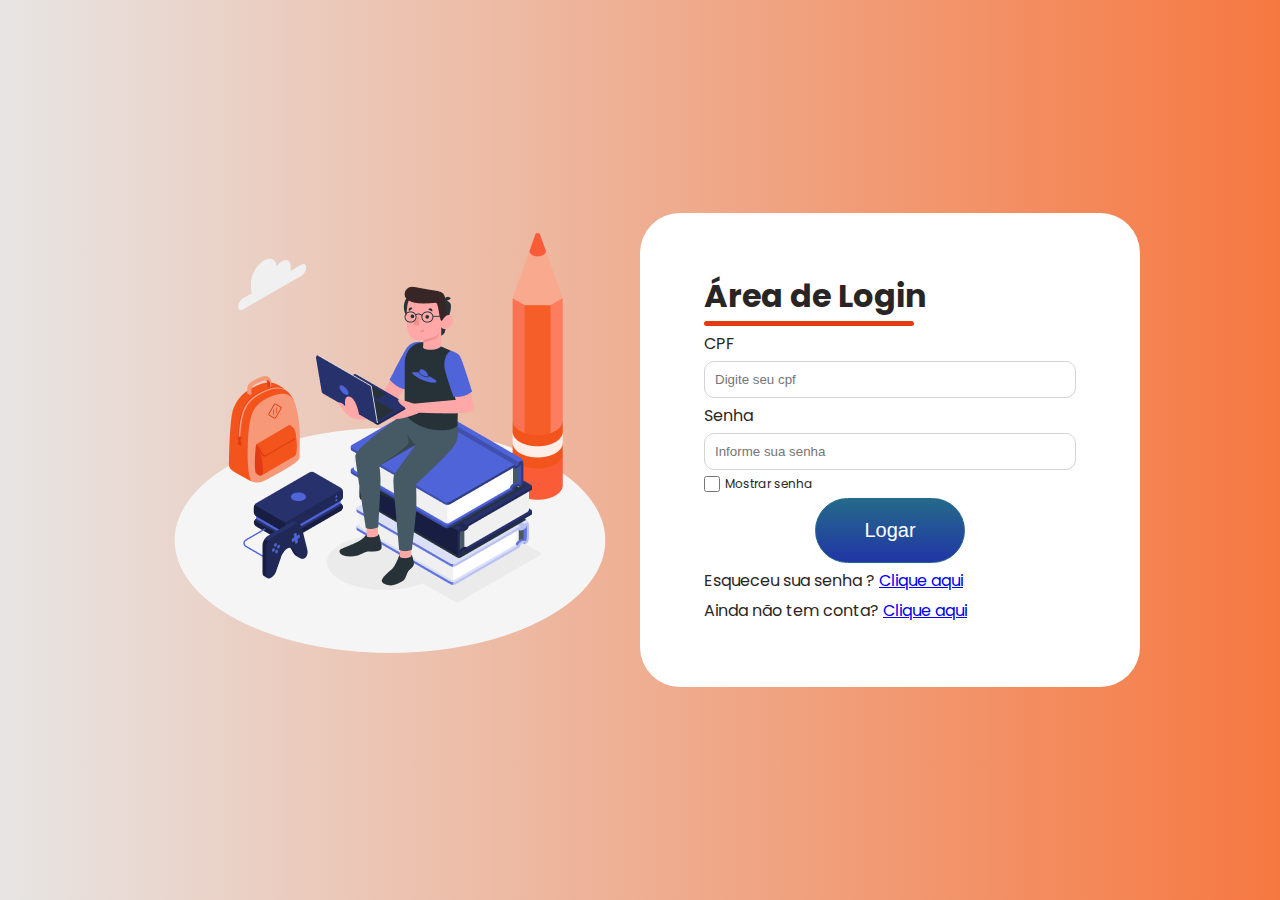
<file: index.html>
<!DOCTYPE html>
<html lang="pt-br">
  <head>
    <meta charset="UTF-8" />
    <meta name="viewport" content="width=device-width, initial-scale=1.0" />
    <title>Login</title>
    <link rel="stylesheet" href="css/styleLogin.css" />
    <link
      href="https://fonts.googleapis.com/css2?family=Poppins:wght@400;700&display=swap"
      rel="stylesheet"
    />
  </head>

  <body>
    <div class="imagem"><img src="img/pagina.png" alt="menino" /></div>
    <form id="form">
      <div class="titulo-login">
        <h1>Área de Login</h1>
        <div class="barra"></div>
      </div>
      <div class="input-usuario">
        <label for="">CPF</label>
  <input type="text" id="cpf" placeholder="Digite seu cpf" class="cpf" name="cpfLogin" required oninput="formatarCPF(this)" onblur="validarCPF(this)"> 
   <span  class="span_required">CPF inválido</span>      
      </div>
      <div class="input-usuario">
        <label for="">Senha</label>
        <input type="password" id="senha"  name="senhaLogin" class ="inputs required" placeholder="Informe sua senha" oninput="validarSenha()" />
        <span class="span_senha">Senha inválida</span>
      </div>

      <div class="senha-usuario">
        <input type="checkbox" id="mostra-senha" oninput="togglePass()" />

        <p>Mostrar senha</p>
      </div>

      <button type="submit" class="botao">Logar</button>

      <p>
        Esqueceu sua senha ?
        <a href="esquecersenha.html">Clique aqui</a>
      </p>
      <p>
        Ainda não tem conta?
        <a href="formulario.html">Clique aqui</a>
      </p>
    </form>
    <script src="js/app.js"></script>
    <script src="js/login.js"></script>
  </body>


</html>
</file>
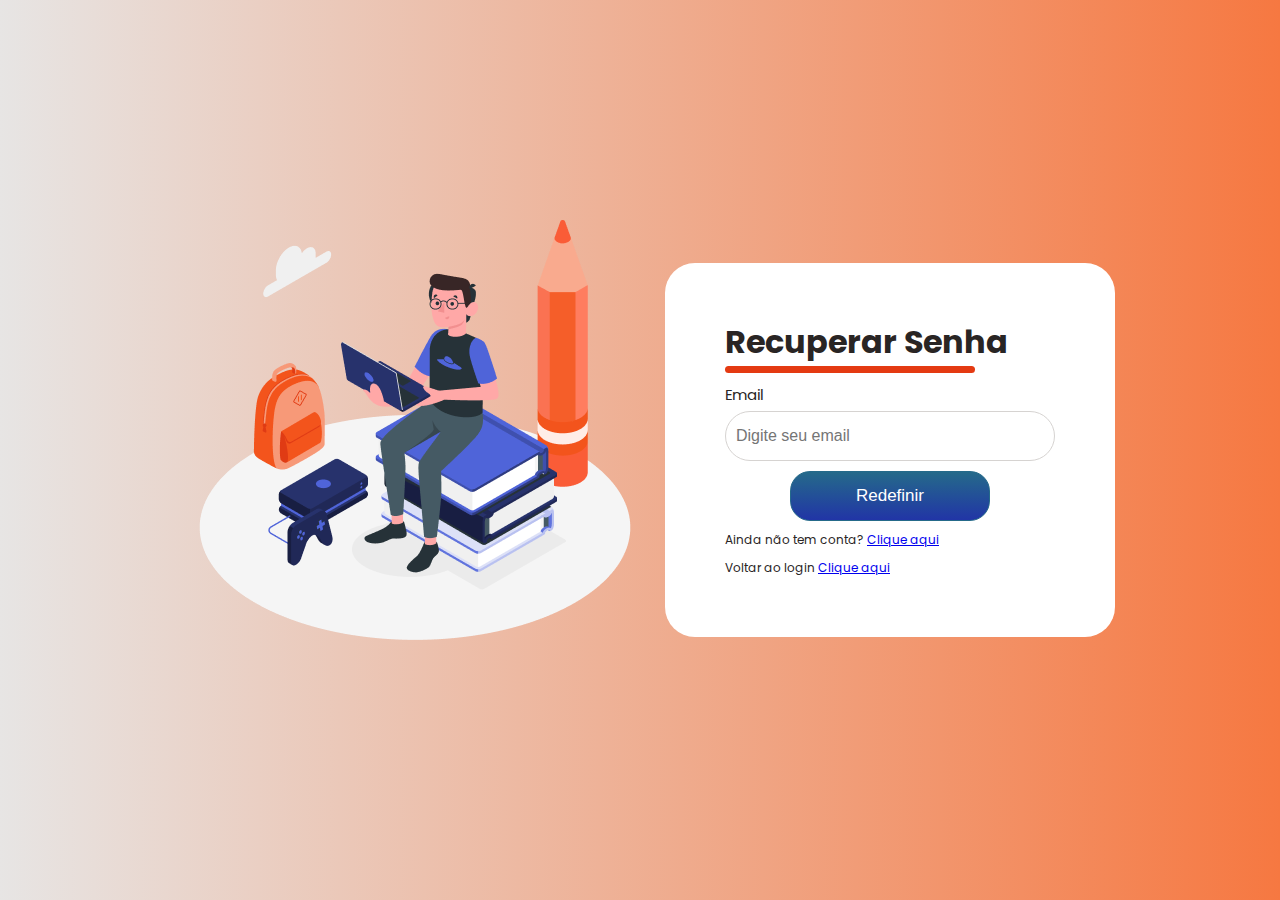
<file: esquecersenha.html>
<!DOCTYPE html>
<html lang="en">
  <head>
    <meta charset="UTF-8" />
    <meta name="viewport" content="width=device-width, initial-scale=1.0" />
    <title>Esquecer Senha</title>
    <link rel="stylesheet" href="css/styleSenha.css" />
    <link
      href="https://fonts.googleapis.com/css2?family=Poppins:wght@400;700&display=swap"
      rel="stylesheet"
    />
  </head>
  <body>
    <div class="dados"><img src="img/pagina.png" alt="logo" /></div>
    <form action="">
      <div class="titulo-redefinir">
        <h1 class="titulo-pag">Recuperar Senha</h1>
        <div class="efeito-pag"></div>
      </div>
      <div class="input-user">
        <label for="email_usu">Email</label>
        <input
          type="email"
          id="email_usu"
          placeholder="Digite seu email"
          oninput="validacaoEmail()" />

        <span class="span_required">E-mail inválido!</span>
      </div>

      <button class="botao-redefinir">Redefinir</button>

      <p>
        Ainda não tem conta?
        <a href="formulario.html">Clique aqui</a>
      </p>
      <p> 
        Voltar ao login    
        <a href="index.html">Clique aqui</a>
      </p>
    
    </form>

    <script src="js/app.js"></script>
</body>



</html>
</file>
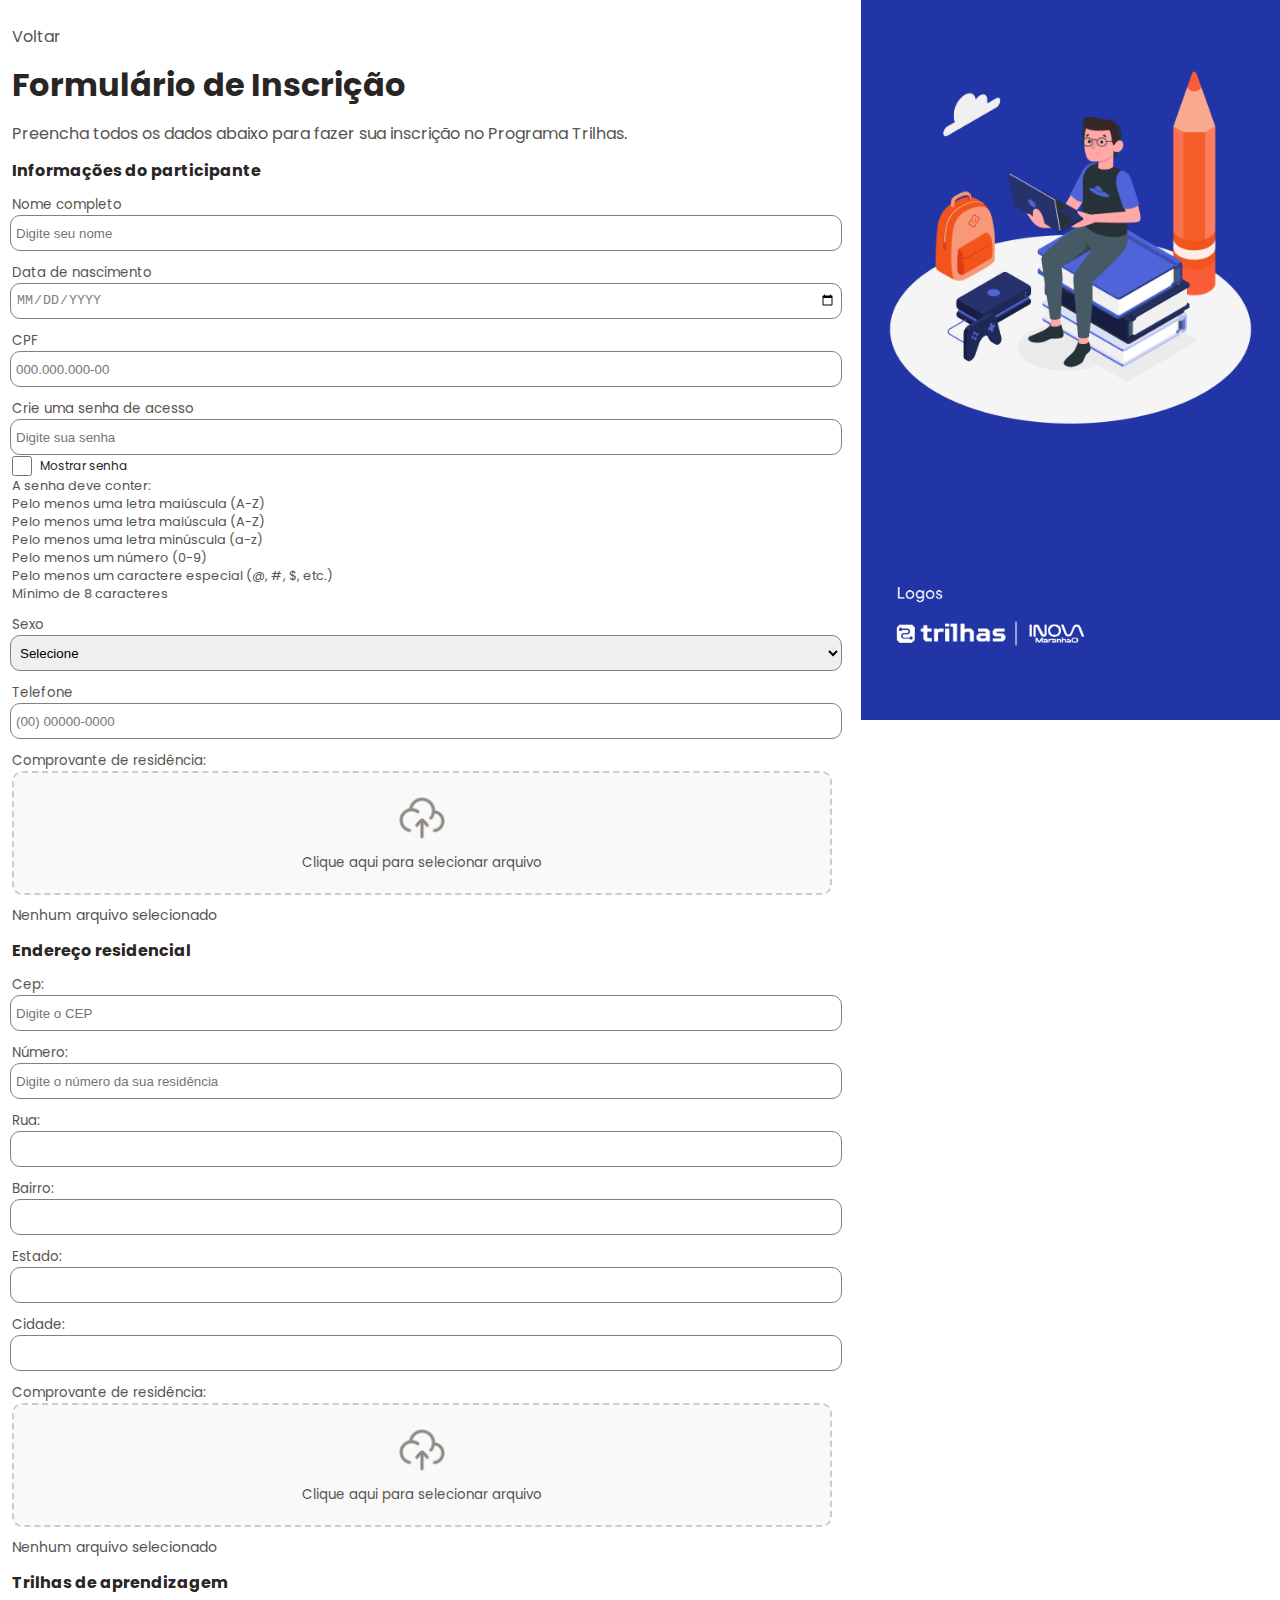
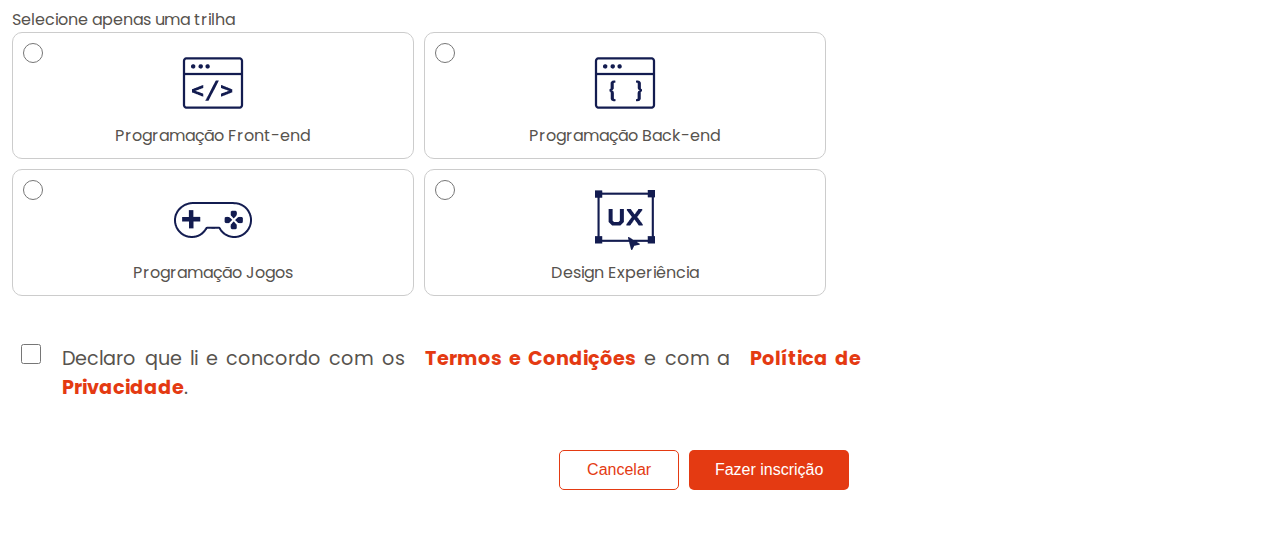
<file: formulario.html>
<!DOCTYPE html>
<html lang="pt-br">

<head>
    <meta charset="UTF-8">
    <meta name="viewport" content="width=device-width, initial-scale=1.0" />
    <title>Formulário de Inscrição</title>
    <link rel="stylesheet" href="css/style.css">
    <script>
        function limpa_formulário_cep() {
            document.getElementById('rua').value = "";
            document.getElementById('bairro').value = "";
            document.getElementById('cidade').value = "";
            document.getElementById('uf').value = "";
        }

        function meu_callback(conteudo) {
            if (!("erro" in conteudo)) {
                document.getElementById('rua').value = conteudo.logradouro;
                document.getElementById('bairro').value = conteudo.bairro;
                document.getElementById('cidade').value = conteudo.localidade;
                document.getElementById('uf').value = conteudo.uf;
            } else {
                limpa_formulário_cep();
                alert("CEP não encontrado.");
            }
        }

        function pesquisacep(valor) {
            var cep = valor.replace(/\D/g, '');
            if (cep != "") {
                var validacep = /^[0-9]{8}$/;
                if (validacep.test(cep)) {
                    document.getElementById('rua').value = "...";
                    document.getElementById('bairro').value = "...";
                    document.getElementById('cidade').value = "...";
                    document.getElementById('uf').value = "...";

                    var script = document.createElement('script');
                    script.src = 'https://viacep.com.br/ws/' + cep + '/json/?callback=meu_callback';
                    document.body.appendChild(script);
                } else {
                    limpa_formulário_cep();
                    alert("Formato de CEP inválido.");
                }
            } else {
                limpa_formulário_cep();
            }
        };
    </script>
</head>

<body>
    <section class="secao_formulario">
        <div class="secao_formulario__cabecalho">
            <a href="index.html">Voltar</a>
            <h1 class="secao_formulario__h1">Formulário de Inscrição</h1>
            <p class="secao_formulario__paragrafo">
                Preencha todos os dados abaixo para fazer sua inscrição no Programa Trilhas.
            </p>
            <h2 class="secao_formulario__h2">Informações do participante</h2>
        </div>

        <form action="http://localhost:3000/usuario" method="POST" enctype="multipart/form-data" id="formulario">
            <div class="div_input">
                <label for="nomecompleto">Nome completo</label>
                <input type="text" id="nomecompleto" name="nomecompleto" placeholder="Digite seu nome" required oninput="validarLetras(this)">
                <span id="mensagemErro" style="color: red; display: none;">Por favor, digite apenas letras.</span>
            </div>

            <div class="div_input">
                <label for="data_nascimento">Data de nascimento</label>
                <input type="date" id="data_nascimento" name="data_nascimento" required onchange="validarDataNascimento(this)">
                <span id="mensagemErroData" style="color: red; display: none;">Data inválida. Digite uma data entre 14 anos atrás e o dia atual.</span>
            </div>

            <div class="div_input">
                <label for="cpf">CPF</label>
                <input type="text" id="cpf" name="cpf" maxlength="14" placeholder="000.000.000-00" required oninput="formatarCPF(this)" onblur="validarCPF(this)">
                <span id="mensagemErroCPF" style="color: red; display: none;">CPF inválido. Digite um CPF válido.</span>
            </div>

            <div class="div_input">
                <label for="senha">Crie uma senha de acesso</label>
                <input type="password" id="senha" name="senha" maxlength="32" placeholder="Digite sua senha" required oninput="validarSenha()">
                <div class="senha-usuario">
                    <input type="checkbox" id="mostra-senha" oninput="togglePass()" />
            <p>Mostrar senha</p>
                  </div>
                <span class="span_senha" >Senha Inválida</span>
                <div id="instrucoesSenha">
                    <p>A senha deve conter:</p>
                    <p>Pelo menos uma letra maiúscula (A-Z)</p>
                    <p >Pelo menos uma letra maiúscula (A-Z)</p>
                    <p >Pelo menos uma letra minúscula (a-z)</p>
                    <p >Pelo menos um número (0-9)</p>
                    <p >Pelo menos um caractere especial (@, #, $, etc.)</p>
                    <p >Mínimo de 8 caracteres</p>
                </div>
              
            </div>

            <div class="div_input">
                <label for="sexo">Sexo</label>
                <select id="sexo" name="sexo" required>
                    <option value="" disabled selected>Selecione</option>
                    <option value="Feminino">Feminino</option>
                    <option value="Masculino">Masculino</option>
                    <option value="Não Binário">Não Binário</option>
                    <option value="Prefiro não dizer">Prefiro não dizer</option>
                </select>
            </div>

            <div class="div_input">
                <label for="telefone">Telefone</label>
                <input type="tel" id="telefone" name="telefone" placeholder="(00) 00000-0000" oninput="validacaoNumero()" required>
                <span class="span_numero" style="color: red; display: none;">Número Inválido</span>
            </div>

            <div class="div_input">
                <label for="cidade">Comprovante de residência:</label>
                <label for="comprovante" class="custom-file-input">                   
                    <img src="img/iconeenviardocumento.png" alt="Ícone de upload" class="upload-icon">
                    <span>Clique aqui para selecionar arquivo</span>
                </label>
                <input type="file" id="comprovante" name="comprovante" accept=".pdf,.jpg,.jpeg,.png">
                <p class="file-name">Nenhum arquivo selecionado</p>
            </div>

            <div>
                <h2 class="secao_formulario__h2">Endereço residencial</h2>
            </div>

            <div class="div_input">

                <label for="cep">Cep:</label>
                <input type="text" id="cep" name="cep" maxlength="9" placeholder="Digite o CEP"
                    onblur="pesquisacep(this.value);">
                <label for="numero">Número:</label>
                <input type="number" id="numero" name="numero" placeholder="Digite o número da sua residência">
                <label for="rua">Rua:</label>
                <input type="text" id="rua" name="rua" readonly>

                <label for="bairro">Bairro:</label>
                <input type="text" id="bairro" name="bairro" readonly>

                <label for="uf">Estado:</label>
                <input type="text" id="uf" name="uf" readonly>

                <label for="cidade">Cidade:</label>
                <input type="text" id="cidade" name="cidade" readonly>

                <label for="cidade">Comprovante de residência:</label>
                <label for="comprovante" class="custom-file-input">                   
                    <img src="img/iconeenviardocumento.png" alt="Ícone de upload" class="upload-icon">
                    <span>Clique aqui para selecionar arquivo</span>
                </label>
                <input type="file" id="comprovante_dois" name="comprovante" accept=".pdf,.jpg,.jpeg,.png"">
                <p class="file-name">Nenhum arquivo selecionado</p>
            </div>
            <div>
                <h2 class="secao_formulario__h2">Trilhas de aprendizagem</h2>
                <p class="secao_formulario__paragrafo">
                  Selecione apenas uma trilha
                </p>
                <div class="opcoes_trilhas">
                    <label>
                        <input type="radio" name="trilha" value="FrontEnd">
                        <img src="img/programacaofrontend.png" alt="Programação Front-end">
                        <p>Programação Front-end</p>
                      </label>
                      <label>
                        <input type="radio" name="trilha" value="BackEnd">
                        <img src="img/programacaobackend.png" alt="Programação Back-end">
                        <p>Programação Back-end</p>
                      </label>
                      <label>
                        <input type="radio" name="trilha" value="Jogos">
                        <img src="img/trilhajogos.png" alt="Programação Jogos">
                        <p>Programação Jogos</p>
                      </label>
                      <label>
                        <input type="radio" name="trilha" value="Design">
                        <img src="img/designeexperiencia.png" alt="Design Experiência">
                        <p>Design Experiência</p>
                      </label>
                      
                </div>
              </div>
              
            <div>
                <label class="checkbox_termos">
                    <input type="checkbox" name="concordo" required>
                    <p>Declaro que li e concordo com os <strong><a href="#" class="termosecondicoes">Termos e
                                Condições</a></strong> e com a <strong><a
                                href="https://docs.google.com/document/d/1kwVAke2ylAqxyiSfrFkqpJjmLAvF3zyCTh6M6nCGWTo/edit?usp=sharing"
                                class="termosecondicoes">Política de Privacidade</a></strong>.</p>
                </label>
            </div>

            <div class="botoes">
                <button type="reset" class="cancelar">Cancelar</button>
                <button type="submit" class="enviar">Fazer inscrição</button>
            </div>
        </form>
        <br>
        <br>
    </section>

    <section class="img_formulario">
        <img src="img/pagina.png" alt="Imagem ilustrativa">
        <img src="img/logo.png" alt="Imagem logo" class="imglogo">
    </section>

    <script src="js/app.js"></script>
    <script src="js/api.js"></script>


</body>
<script>

</script>

</html>
</file>
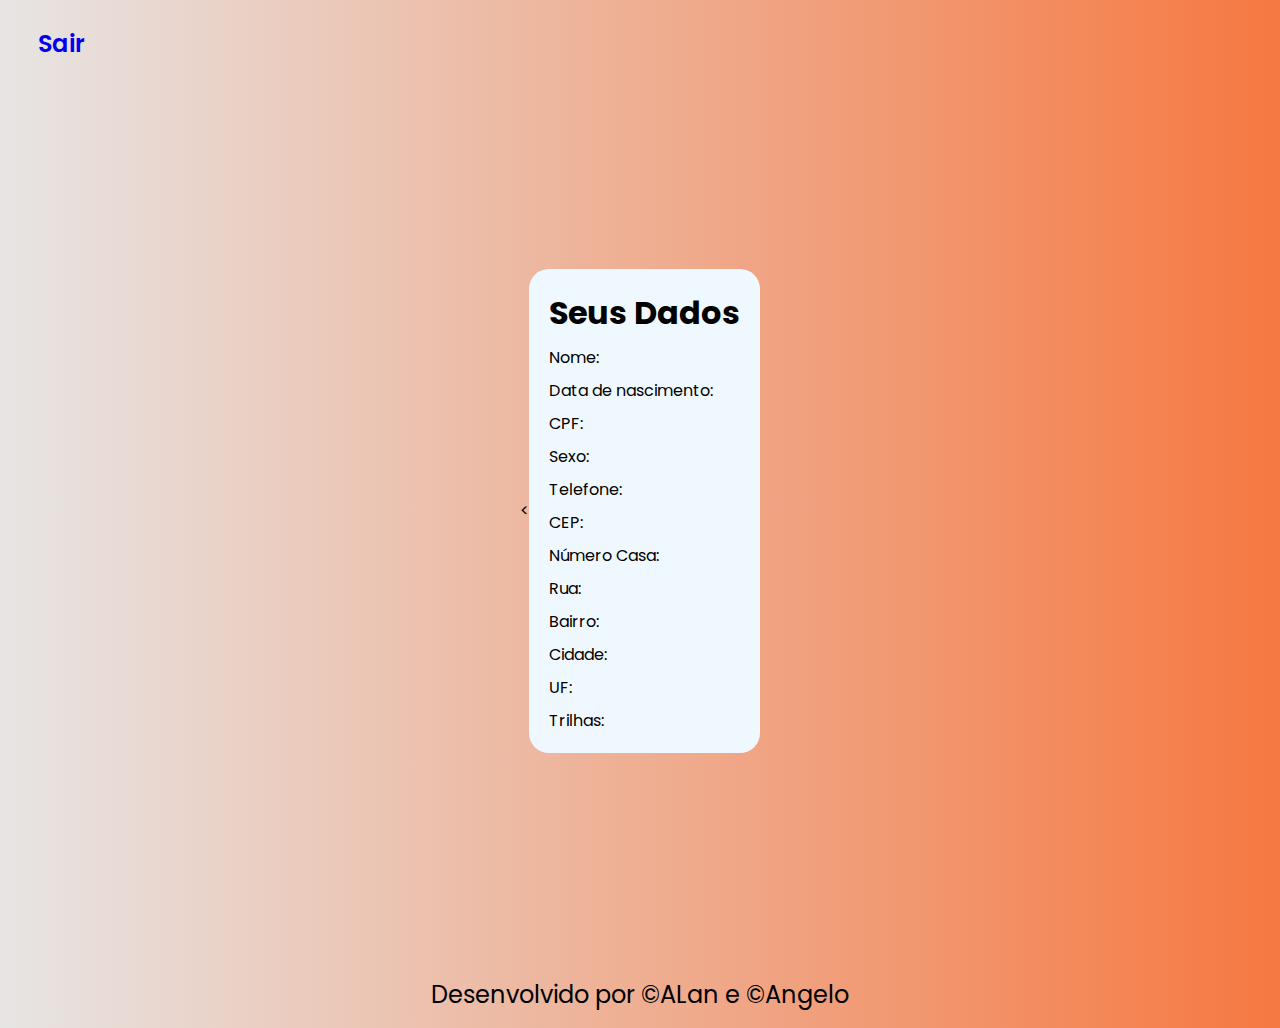
<file: login.html>
<!DOCTYPE html>
<html lang="pt-br">

<head>
  <meta charset="UTF-8" />
  <meta name="viewport" content="width=device-width, initial-scale=1.0" />
  <title>Tela Candidato</title>
  <link rel="stylesheet" href="css/styleUsu.css" />
  <link href="https://fonts.googleapis.com/css2?family=Poppins:wght@400;700&display=swap" rel="stylesheet" />
</head>
<body>
   <header class="cabecalho">
     <nav class="cabecalho__link">
        <a href="index.html" class="cabecalho__link__menu">Sair</a>
     </nav>
   </header>

    <div class="centraliza"><
     <div class="dados_usuario">
        <h1 class="titulo_usuario">Seus Dados</h1>
      <p id="nome">Nome:</p>
      <p id="data_nascimento">Data de nascimento:</p>
      <p id="cpf">CPF:</p>
      <p id="sexo">Sexo:</p>
      <p id="telefone">Telefone:</p>
      <p id="cep">CEP:</p>
      <p id="numeroCasa">Número Casa:</p>
      <p id="rua">Rua:</p>
      <p id="bairro">Bairro:</p>
      <p id="cidade">Cidade:</p>
      <p id="uf">UF:</p>
      <p id="trilhas">Trilhas:</p>
     </div>
    </div>
    <footer>
        <p class="rodape">Desenvolvido por ©ALan e  ©Angelo</p>
    </footer>
    </body>

    <script src="js/telausu.js"></script>

</html>
</file>
<file: css/styleLogin.css>
* {
    margin: 0; /* Remove a margem padrão de todos os elementos */
    padding: 0; /* Remove o padding padrão de todos os elementos */
    box-sizing: border-box; /* Garante que o padding e a borda sejam incluídos no tamanho total do elemento */
}

body {
    font-family: "Poppins", sans-serif; /* Define a fonte padrão */
    color: #292524; /* Define a cor do texto */
    display: flex; /* Organiza os elementos em linha ou coluna */
    height: 100vh; /* Altura utilizando 100% da janela */
    justify-content: center; /* Alinha os elementos na horizontal */
    align-items: center; /* Alinha os elementos na vertical */
    padding: 20px; /* Adiciona um padding ao redor do corpo */
    background: linear-gradient(to right, #E7E5E4, #F67841); /* Fundo com gradiente */
}

h1 {
    font-size: 32px; /* Tamanho da fonte para o título */
    line-height: 120%; /* Altura da linha para melhor espaçamento */
    font-weight: bold; /* Define o texto como negrito */
}

.barra {
    background-color: #e43a12; /* Cor de fundo da barra */
    height: 5px; /* Altura da barra */
    width: 100%; /* Largura dinâmica */
    max-width: 210px; /* Largura máxima da barra */
    border-radius: 30px; /* Bordas arredondadas */
}

.input-usuario {
    display: flex; /* Organiza os elementos em linha ou coluna */
    flex-direction: column; /* Define a direção dos itens como coluna */
    gap: 5px; /* Distância entre os itens */
}

.titulo-login {
    display: flex; /* Organiza os elementos em linha ou coluna */
    flex-direction: column; /* Define a direção dos itens como coluna */
    gap: 5px; /* Distância entre os itens */
}

.botao {
    padding: 20px; /* Espaçamento interno */
    align-self: center; /* Centraliza o botão */
    width: 150px; /* Largura fixa */
    background-image: linear-gradient(#256a8a, #2135a6); /* Fundo com gradiente */
    border-radius: 40px; /* Bordas arredondadas */
    border: solid 1px #256a8a; /* Borda sólida */
    font-size: 20px; /* Tamanho da fonte */
    color: white; /* Cor do texto */
}

input {
    padding: 10px 20px; /* Espaçamento interno */
    border-radius: 10px; /* Bordas arredondadas */
    border: 1px solid #d6d3d1; /* Borda sólida */
}

form {
    background-color: white; /* Cor de fundo do formulário */
    padding: 5vw; /* Espaçamento interno proporcional à largura da viewport */
    border-radius: 40px; /* Bordas arredondadas */
    display: flex; /* Organiza os elementos em linha ou coluna */
    flex-direction: column; /* Define a direção dos itens como coluna */
    gap: 5px; /* Distância entre os itens */
    max-width: 500px; /* Largura máxima do formulário */
    width: 90%; /* Largura total */
}

@media (max-width: 768px) {
    form {
        padding: 4vw; /* Reduz o padding em telas menores */
        width: 95%; /* Aumenta a largura do formulário */
    }

    .botao {
        width: 100%; /* Faz o botão ocupar toda a largura */
        padding: 12px; /* Reduz o padding do botão */
    }

    .imagem img {
        width: 80%; /* Reduz a largura da imagem */
    }

    .barra {
        max-width: 180px; /* Reduz a largura máxima da barra */
    }
}

@media (max-width: 480px) {
    form {
        padding: 3vw; /* Reduz ainda mais o padding */
        width: 100%; /* Faz o formulário ocupar toda a largura */
    }

    h1 {
        font-size: 24px; /* Reduz o tamanho da fonte do título */
    }

    .botao {
        font-size: 16px; /* Reduz o tamanho da fonte do botão */
    }

    .barra {
        max-width: 150px; /* Reduz ainda mais a largura máxima da barra */
    }
}

.imagem img {
    max-width: 100%; /* Garante que a imagem seja responsiva */
    height: auto; /* Mantém a proporção da imagem */
    display: block; /* Remove espaços extras abaixo da imagem */
}

input {
    padding: 10px; /* Espaçamento interno */
    border-radius: 10px; /* Bordas arredondadas */
    border: 1px solid #d6d3d1; /* Borda sólida */
    width: 100%; /* Faz os campos ocuparem toda a largura disponível */
}

.senha-usuario {
    display: flex; /* Organiza os elementos em linha ou coluna */
    align-items: center; /* Alinha os itens verticalmente */
    gap: 5px; /* Distância entre os itens */
}

.senha-usuario input[type="checkbox"] {
    width: 16px; /* Largura do checkbox */
    height: 16px; /* Altura do checkbox */
    cursor: pointer; /* Altera o cursor para pointer ao passar o mouse */
}

.senha-usuario p {
    margin: 0px; /* Remove a margem padrão */
    font-size: 12px; /* Tamanho da fonte */
}

.span_required{
    display: none;
    color: red;
    font-size: 12px;
    margin-top: 4px;
}

.span_senha{

    display: none;
    color: red;
    font-size: 12px;
    margin-top: 4px;

}
</file>
<file: css/styleSenha.css>
* {
    padding: 0; /* Remove o padding padrão de todos os elementos */
    margin: 0; /* Remove a margem padrão de todos os elementos */
    box-sizing: border-box; /* Garante que o padding e a borda sejam incluídos no tamanho total do elemento */
  }
  
  body {
      font-family: "Poppins", sans-serif; /* Define a fonte padrão */
      color: #292524; /* Define a cor do texto */
      display: flex; /* Organiza os elementos em linhas ou colunas */
      height: 100vh; /* Altura utilizando 100% da janela */
      justify-content: center; /* Alinha os elementos na horizontal */
      align-items: center; /* Alinha os elementos na vertical */
      background: linear-gradient(to right, #E7E5E4, #F67841); /* Fundo com gradiente */
      padding: 20px; /* Adiciona um padding ao redor do corpo */
  }
  
  h1 {
      font-size: 32px; /* Tamanho da fonte para o título */
      line-height: 120%; /* Altura da linha para melhor espaçamento */
      font-weight: bold; /* Define o texto como negrito */
  }
  
  p {
      font-size: 12px; /* Tamanho da fonte para parágrafos */
  }
  
  .titulo-redefinir {
      display: flex; /* Organiza os elementos em linha ou coluna */
      flex-direction: column; /* Define a direção dos itens como coluna */
      gap: 5px; /* Distância entre os itens */
  }
  
  .efeito-pag {
      background-color: #e43a12; /* Cor de fundo da barra */
      height: 7px; /* Altura da barra */
      width: 250px; /* Largura da barra */
      border-radius: 30px; /* Bordas arredondadas */
  }
  
  .input-user {
      display: flex; /* Organiza os elementos em linha ou coluna */
      flex-direction: column; /* Define a direção dos itens como coluna */
      gap: 5px; /* Distância entre os itens */
      font-size: 15px; /* Tamanho da fonte */
  }
  
  .botao-redefinir {
      padding: 10px; /* Cria espaço entre o texto e as bordas */
      border-radius: 20px; /* Bordas arredondadas */
      align-self: center; /* Centraliza o botão */
      font-size: 17px; /* Tamanho da fonte */
      width: 200px; /* Define a largura fixa */
      height: 50px; /* Define a altura fixa */
      background: linear-gradient(#256a8a, #2135a6); /* Fundo com gradiente */
      border: solid 1px #256a8a; /* Borda sólida */
      color: white; /* Cor do texto */
      cursor: pointer; /* Altera o cursor para pointer ao passar o mouse */
  }
  
  input {
      padding: 10px; /* Espaçamento interno */
      width: 100%; /* Largura total */
      height: 50px; /* Altura fixa */
      border-radius: 40px; /* Bordas arredondadas */
      border: 1px solid #d6d3d1; /* Borda sólida */
      font-size: 16px; /* Tamanho da fonte */
  }
  
  form {
      background-color: #fff; /* Cor de fundo do formulário */
      padding: 60px; /* Espaçamento interno */
      border-radius: 30px; /* Bordas arredondadas */
      display: flex; /* Organiza os elementos em linha ou coluna */
      flex-direction: column; /* Define a direção dos itens como coluna */
      gap: 10px; /* Distância entre os itens */
      font-size: 20px; /* Tamanho da fonte */
      max-width: 450px; /* Largura máxima do formulário */
      width: 100%; /* Largura total */
  }
  
  .dados {
      text-align: center; /* Centraliza o conteúdo */
      margin-bottom: 20px; /* Espaçamento abaixo do conteúdo */
  }
  
  .dados img {
      max-width: 100%; /* Garante que a imagem seja responsiva */
      height: auto; /* Mantém a proporção da imagem */
  }
  
  /* Media Queries para Responsividade */
  @media (max-width: 768px) {
      body {
          padding: 10px; /* Reduz o padding em telas menores */
      }
  
      form {
          padding: 15px; /* Reduz o padding do formulário */
          font-size: 18px; /* Reduz o tamanho da fonte */
      }
  
      .input-user input {
          height: 45px; /* Reduz a altura do input */
          font-size: 14px; /* Reduz o tamanho da fonte */
      }
  
      .botao-redefinir {
          width: 180px; /* Reduz a largura do botão */
          height: 45px; /* Reduz a altura do botão */
          font-size: 16px; /* Reduz o tamanho da fonte */
      }
  }
  
  @media (max-width: 480px) {
      form {
          padding: 10px; /* Reduz ainda mais o padding do formulário */
          font-size: 16px; /* Reduz o tamanho da fonte */
      }
  
      .input-user input {
          height: 40px; /* Reduz a altura do input */
          font-size: 14px; /* Reduz o tamanho da fonte */
      }
  
      .botao-redefinir {
          width: 160px; /* Reduz a largura do botão */
          height: 40px; /* Reduz a altura do botão */
          font-size: 14px; /* Reduz o tamanho da fonte */
      }
  }
  .span_required{
    display: none;
    color: red;
    font-size: 12px;
    margin-top: 4px;
}
</file>
<file: css/styleUsu.css>
*{
    padding: 0;
    box-sizing: border-box;
    margin: 0;
}

.cabecalho{
   
    padding: 2% 0% 0% 3%;
 
}
.cabecalho__link{
   display: flex;
   gap: 80px;
   justify-content: flex-start;
 
}

.cabecalho__link__menu{
    font-weight: 600;
   font-size: 1.5rem;
   text-decoration: none;


}

body{
    font-family: "Poppins", sans-serif; 
    background: linear-gradient(to right, #E7E5E4, #F67841);
    
}
.dados_usuario{
  display: flex;
  flex-direction: column;
  align-items: flex-start;
   padding: 20px;
   gap: 8px;
   background-color: aliceblue;
   border-radius: 20px;

}

.centraliza {

 display: flex;
 justify-content: center;
 align-items: center;
 height: 100vh;


}

.titulo_usuario{
    display: flex;
    justify-content: center;
 
}


.rodape {
    background-color: var(--cor-fonte);
    color: var(--cor-fundo);
    padding: 1rem 0;;
    font-size: 1.5rem;
      text-align: center;
    font-family: var(--font-secundaria);
    font-weight: 400;
    width: 100%;
  
  
  }
</file>
<file: css/style.css>
/* Importa a fonte Poppins do Google Fonts com diferentes pesos */
@import url('https://fonts.googleapis.com/css2?family=Poppins:wght@300;400;500;600;700&display=swap');

/* Reset básico para todos os elementos */
* {
  margin: 0; /* Remove margens padrão */
  padding: 0; /* Remove padding padrão */
  box-sizing: border-box; /* Inclui bordas e padding no cálculo da largura e altura */
}

/* Estilos gerais para o corpo da página */
body {
  font-family: "Poppins", sans-serif; /* Define a fonte padrão */
  color: #292524; /* Cor do texto principal */
  display: flex; /* Usa Flexbox para o layout */
  min-height: 100vh; /* Altura total da viewport */
  justify-content: center; /* Centraliza horizontalmente */
  align-items: flex-start; /* Alinha os itens no topo */
  background-size: cover; /* Faz a imagem de fundo cobrir toda a tela */
  background-position: 1000%; /* Ajusta a posição da imagem de fundo */
  background-color: white; /* Cor de fundo branca */

}

/* Estilos para as seções */
section {
  display: inline; /* Define a seção como inline */
}

/* Estilos específicos para a seção de imagem do formulário */
section.img_formulario {
  display: flex; /* Define a seção como inline */
  flex-wrap: wrap; /* Permite que os itens quebrem para a próxima linha */
  height: 720px; /* Altura da seção */
  width: 35%; /* Largura da seção */
  background-color: #2135A6; /* Cor de fundo azul */
  align-items: center; /* Centraliza os itens verticalmente */
  justify-content: center; /* Centraliza os itens horizontalmente */
}

section.img_formulario img {
  max-width: 100%; /* Define a largura máxima da imagem como 100% */
  height: auto; /* Mantém a proporção da imagem */
  object-fit: contain; /* Garante que a imagem se ajuste ao contêiner */
}

.imglogo {
  margin-left: 10px; /* Adiciona margem à esquerda */
}

/* Estilos para links */
a {
  text-decoration: none; /* Remove sublinhado dos links */
  color: #57534e; /* Cor do texto dos links */
  margin-left: 12px; /* Margem à esquerda */
}

/* Estilos para títulos h1 */
h1 {
  margin-left: 12px; /* Margem à esquerda */
}

/* Estilos para títulos h2 */
h2 {
  margin-left: 12px; /* Margem à esquerda */
}

/* Estilos para parágrafos */
p {
  margin-left: 12px; /* Margem à esquerda */
}

/* Estilos para o contêiner de login */
.secao_login {
  margin: auto; /* Centraliza o contêiner */
}

/* Estilos para o cabeçalho do formulário */
.secao_formulario__cabecalho {
  padding-top: 24px; /* Adiciona espaço no topo */
}

/* Estilos para o parágrafo do cabeçalho */
.secao_formulario__paragrafo {
  padding-top: 12px; /* Adiciona espaço no topo */
  color: #57534e; /* Cor do texto */
}

/* Estilos para o título principal */
.secao_formulario__h1 {
  padding-top: 12px; /* Adiciona espaço no topo */
}

/* Estilos para o subtítulo */
.secao_formulario__h2 {
  padding-top: 12px; /* Adiciona espaço no topo */
  font-size: medium; /* Tamanho da fonte */
}

/* Estilos para os contêineres de input */
.div_input {
  display: flex; /* Usa Flexbox para o layout */
  flex-direction: column; /* Organiza o label acima do input */
  max-width: 832px; /* Largura máxima */
}

/* Estilos para o placeholder (texto dentro dos inputs) */
.placeholder {
  text-transform: uppercase; /* Converte o texto para maiúsculas */
  font-weight: bold; /* Texto em negrito */
}

/* Estilos para labels */
label {
  color: #57534e; /* Cor do texto */
  padding-top: 12px; /* Adiciona espaço no topo */
  border-radius: 10px; /* Bordas arredondadas */
  display: inline-block; /* Faz o label ocupar apenas o espaço necessário */
  font-size: smaller; /* Tamanho da fonte menor */
  margin-left: 12px; /* Margem à esquerda */
}

/* Estilos para inputs em geral */
input {
  width: 832px; /* Largura do input */
  margin-left: 10px; /* Margem à esquerda */
  margin-right: 10px; /* Margem à direita */
  height: 36px; /* Altura do input */
  border-radius: 10px; /* Bordas arredondadas */
  padding: 5px; /* Espaçamento interno */
  border: 1px solid gray; /* Borda cinza */
}

/* Estilos para a seleção de texto dentro dos inputs */
input::selection {
  background-color: #E43A12; /* Cor de fundo da seleção (laranja) */
  color: white; /* Cor do texto selecionado (branco) */
}

/* Estilos para a seleção de texto em toda a página */
::selection {
  background-color: #E43A12; /* Cor de fundo da seleção (laranja) */
  color: white; /* Cor do texto selecionado (branco) */
}

/* Estilos específicos para input do tipo date */
input[type="date"] {
  color: gray; /* Cor do texto */
  text-transform: uppercase; /* Converte o texto para maiúsculas */
}

/* Estilos para o elemento select */
select {
  width: 832px; /* Largura do select */
  margin-left: 10px; /* Margem à esquerda */
  margin-right: 10px; /* Margem à direita */
  height: 36px; /* Altura do select */
  border-radius: 10px; /* Bordas arredondadas */
  padding: 5px; /* Espaçamento interno */
  border: 1px solid gray; /* Borda cinza */
}

/* Estilos para input do tipo file */
input[type="file"] {
  height: 220px; /* Altura maior para o input de arquivo */
  border: 2px dashed #ccc; /* Borda pontilhada */
  text-align: center; /* Centraliza o texto */
  display: none; /* Esconde o input original */
}

/* Contêiner principal para o input de arquivo personalizado */
.file-input-container {
  display: flex; /* Usa Flexbox para o layout */
  flex-direction: column; /* Organiza os elementos em coluna */
  align-items: center; /* Centraliza os elementos horizontalmente */
  gap: 10px; /* Espaçamento entre os elementos */
}

/* Esconde o input original do tipo file */
input[type="file"] {
  display: none;
}

/* Estilo do label personalizado para o input de arquivo */
.custom-file-input {
  display: flex; /* Usa Flexbox para o layout */
  flex-direction: column; /* Organiza os elementos em coluna */
  align-items: center; /* Centraliza os elementos horizontalmente */
  justify-content: center; /* Centraliza os elementos verticalmente */
  padding: 20px; /* Espaçamento interno */
  border: 2px dashed #ccc; /* Borda pontilhada */
  border-radius: 10px; /* Bordas arredondadas */
  background-color: #f9f9f9; /* Cor de fundo */
  cursor: pointer; /* Muda o cursor para pointer */
  text-align: center; /* Centraliza o texto */
  transition: background-color 0.3s ease; /* Transição suave para o hover */
}

/* Efeito hover para o label personalizado */
.custom-file-input:hover {
  background-color: #e0e0e0; /* Cor de fundo ao passar o mouse */
}

/* Estilo da imagem dentro do label personalizado */
.upload-icon {
  width: 50px; /* Largura da imagem */
  height: 50px; /* Altura da imagem */
  margin-bottom: 10px; /* Margem inferior */
}

/* Estilo do texto que mostra o nome do arquivo */
.file-name {
  margin-top: 10px; /* Margem superior */
  font-size: 14px; /* Tamanho da fonte */
  color: #555; /* Cor do texto */
}

/* Estilos para o contêiner dos botões */
.botoes {
  display: flex; /* Usa Flexbox para o layout */
  justify-content: flex-end; /* Alinha os botões à direita */
  gap: 10px; /* Espaçamento entre os botões */
  font-family: "Poppins", sans-serif; /* Define a fonte */
  padding-right: 12px; /* Adiciona padding à direita */
}

/* Estilos para o botão de cancelar */
button.cancelar {
  border-radius: 5px; /* Bordas arredondadas */
  color: #E43A12; /* Cor do texto */
  background-color: white; /* Cor de fundo */
  border: 1px solid #E43A12; /* Borda com cor específica */
  width: 120px; /* Largura do botão */
  height: 40px; /* Altura do botão */
  cursor: pointer; /* Muda o cursor para pointer */
  font-size: medium; /* Tamanho da fonte */
}

/* Estilos para o botão de enviar */
button.enviar {
  border-radius: 5px; /* Bordas arredondadas */
  color: white; /* Cor do texto */
  background-color: #E43A12; /* Cor de fundo */
  width: 160px; /* Largura do botão */
  height: 40px; /* Altura do botão */
  border: none; /* Remove a borda */
  cursor: pointer; /* Muda o cursor para pointer */
  font-size: medium; /* Tamanho da fonte */
}

/* Estilos para links de termos e condições */
.termosecondicoes {
  color: #E43A12; /* Cor do texto */
}

/* Estilos para inputs do tipo checkbox */
input[type="checkbox"] {
  height: 20px; /* Altura do checkbox */
  border-radius: 5px; /* Bordas arredondadas */
  text-align: right; /* Alinha o texto à direita */
  margin: 0; /* Remove margens */
  padding: 0; /* Remove padding */
  width: 5%; /* Largura do checkbox */
}

/* Estilos para o contêiner dos termos e condições */
.checkbox_termos {
  display: flex; /* Usa Flexbox para o layout */
  text-align: justify; /* Justifica o texto */
  align-items: left; /* Alinha os itens à esquerda */
  padding-top: 48px; /* Espaçamento no topo */
  padding-bottom: 48px; /* Espaçamento na base */
  font-size: larger; /* Tamanho da fonte maior */
}

/* Estilos para o contêiner das opções de trilhas */
.opcoes_trilhas {
  display: flex; /* Usa Flexbox para o layout */
  flex-wrap: wrap; /* Permite que os itens quebrem para a próxima linha */
  gap: 10px; /* Espaçamento entre os itens */
  max-width: 832px; /* Largura máxima */
  min-width: none; /* Remove a largura mínima */
  padding-left: 12px; /* Espaçamento à esquerda */
}

/* Estilos para as labels das opções de trilhas */
.opcoes_trilhas label {
  display: flex; /* Usa Flexbox para o layout */
  flex-direction: column; /* Organiza os elementos em coluna */
  align-items: center; /* Centraliza os elementos horizontalmente */
  border: 1px solid #ccc; /* Borda cinza */
  width: 49%; /* Largura das labels */
  padding: 10px; /* Espaçamento interno */
  position: relative; /* Permite posicionar elementos filhos absolutamente */
  margin: 0; /* Remove margens */
}

/* Estilos para os radio buttons das opções de trilhas */
.opcoes_trilhas input[type="radio"] {
  position: absolute; /* Posiciona o radio button absolutamente */
  top: 10px; /* Distância do topo */
  left: 10px; /* Distância da esquerda */
  width: 20px; /* Largura do radio button */
  height: 20px; /* Altura do radio button */
  margin: 0; /* Remove margens */
}

/* Estilos para as imagens das opções de trilhas */
.opcoes_trilhas img {
  width: 80px; /* Largura da imagem */
}

/* Estilos para o texto das opções de trilhas */
.opcoes_trilhas p {
  margin: 0; /* Remove margens */
  font-size: medium; /* Tamanho da fonte */
}

/* Estilos para a imagem do logo */
img.imglogo {
  width: 720px; /* Largura da imagem */
  width: 500px; /* Largura da imagem (sobrescrita) */
}
#instrucoesSenha {
  font-size: 0.8em;/* Define o tamanho da fonte como 80% do tamanho padrão */
  color: #57534e;
}


/* Ajusta a largura do formulário e impede a sobreposição */
@media screen and (max-width: 1024px) {
  section.img_formulario {
    width: 100%; /* Largura total da seção de imagem do formulário */
    display: flex; /* Utiliza Flexbox para o layout */
    flex-direction: column; /* Organiza os elementos na direção da coluna */
    align-items: center; /* Alinha os itens no centro */
  }

  input, select, textarea {
    width: 90%; /* Mantém um tamanho proporcional */
    max-width: 600px; /* Define um limite máximo de largura */
  }

  /* Evita que o conteúdo se sobreponha */
  .lado-direito {
    position: relative; /* Define o posicionamento relativo */
    overflow: hidden; /* Oculta qualquer conteúdo que ultrapasse os limites */
    flex-basis: 50%; /* Mantém a imagem proporcional */
  }
}

/* Para telas menores que 768px */
@media screen and (max-width: 768px) {
  .container {
    flex-direction: column; /* Mantém os elementos empilhados */
    align-items: center; /* Alinha os itens no centro */
  }

  .lado-direito {
    width: 100%; /* A largura da imagem ocupa 100% da tela */
    height: auto; /* Ajusta a altura automaticamente */
  }

  .botoes {
    flex-direction: column; /* Organiza os botões na direção da coluna */
    width: 100%; /* Largura total dos botões */
    text-align: center; /* Alinha o texto dos botões no centro */
  }

  button {
    width: 90%; /* Botões ocupam 90% da largura da tela */
  }
  .senha-usuario {
    padding: 1px;
    display: flex; /* Usar flexbox */
    flex-direction: row; /* Alinha os itens horizontalmente */
    align-items: center; /* Alinha verticalmente ao centro */
    font-size: 12px;
}

.senha-usuario input {
    margin-right: -15px; 

}
}

/* Para telas menores que 480px */
@media screen and (max-width: 480px) {
  body {
    padding: 10px; /* Adiciona padding ao corpo */
  }

  section.img_formulario {
    width: 100%; /* Faz a seção ocupar toda a largura */
    padding: 15px; /* Adiciona padding interno */
  }

  input, select {
    max-width: 100%; /* Define a largura máxima dos inputs como 100% */
  }

  .botoes {
    flex-direction: column; /* Organiza os botões na direção da coluna */
    align-items: center; /* Centraliza os botões */
  }

  button {
    width: 100%; /* Faz os botões ocuparem toda a largura */
  }
  .senha-usuario {
    padding: 1px;
    display: flex; /* Usar flexbox */
    flex-direction: row; /* Alinha os itens horizontalmente */
    align-items: center; /* Alinha verticalmente ao centro */
    font-size: 12px;
}

.senha-usuario input {
    margin-right: -15px; 

}
}

.span_senha{

    display: none;
    color: red;
    font-size: 1rem;
    margin-top: 4px;
    font-size: 12px;
    padding: 0% 2%;
}
.senha-usuario {
    padding: 1px;
    display: flex; /* Usar flexbox */
    flex-direction: row; /* Alinha os itens horizontalmente */
    align-items: center; /* Alinha verticalmente ao centro */
    font-size: 12px;
}

.senha-usuario input {
    margin-right: -15px; 

}
</file>
